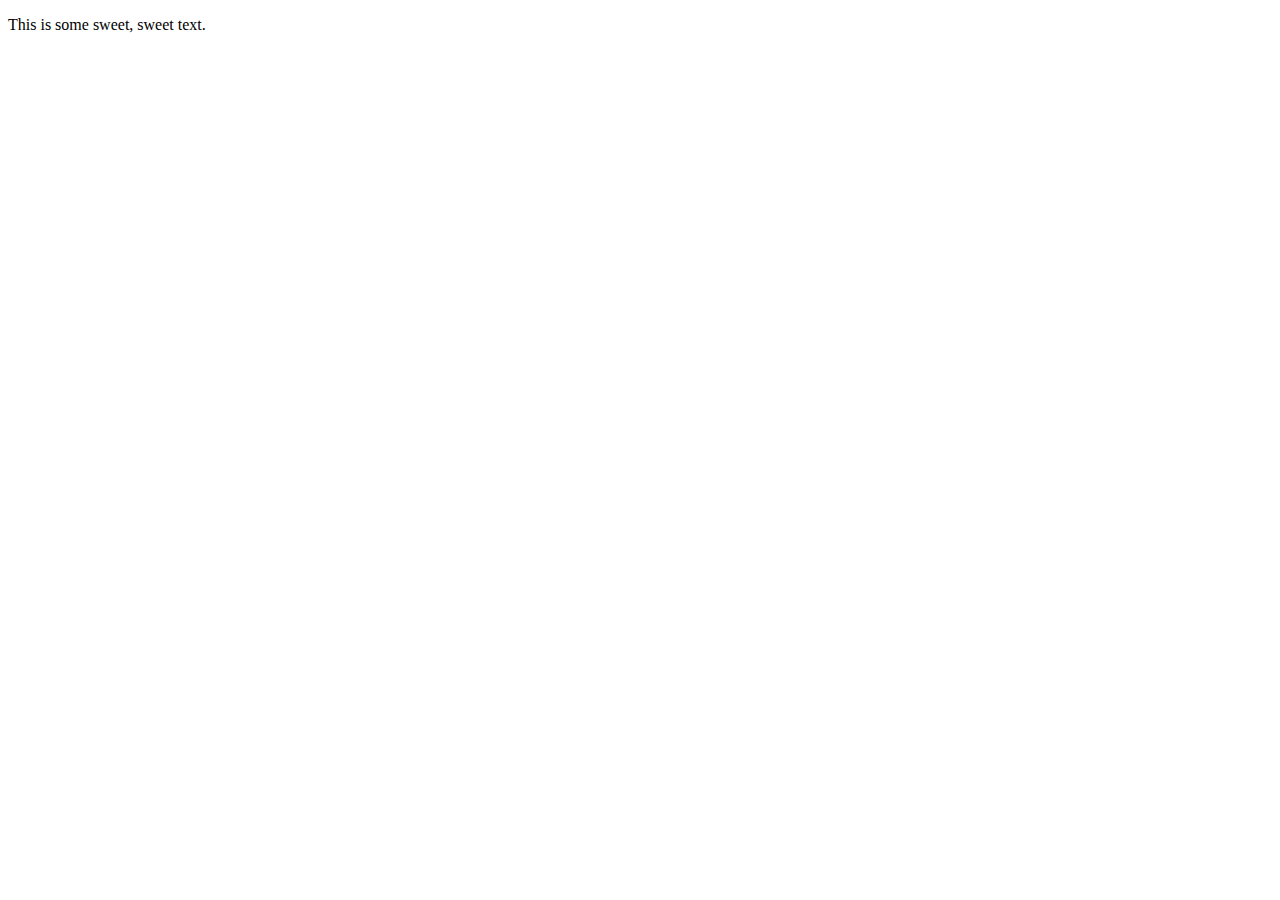
<file: first/index.html>
<!DOCTYPE html>
<html>
<head>
	<title>first.png</title>
	<link type="css/text" rel="stylesheet" href="style.css">
</head>

<body>
	<div id="main">
		<header>
			<div class="top"></div>
			<div class="top"></div>
			<div class="top"></div>
		</header>

		<p>This is some sweet, sweet text.</p>

		<div id="mids">
			<div class="mid"></div>
			<div class="mid"></div>
		</div>

		<div id="bottom">
			<div class="bott"></div>
			<div class="bott">
				<div id="inner"></div>
			</div>
		</div>
	</div>
</body>
</html>
</file>
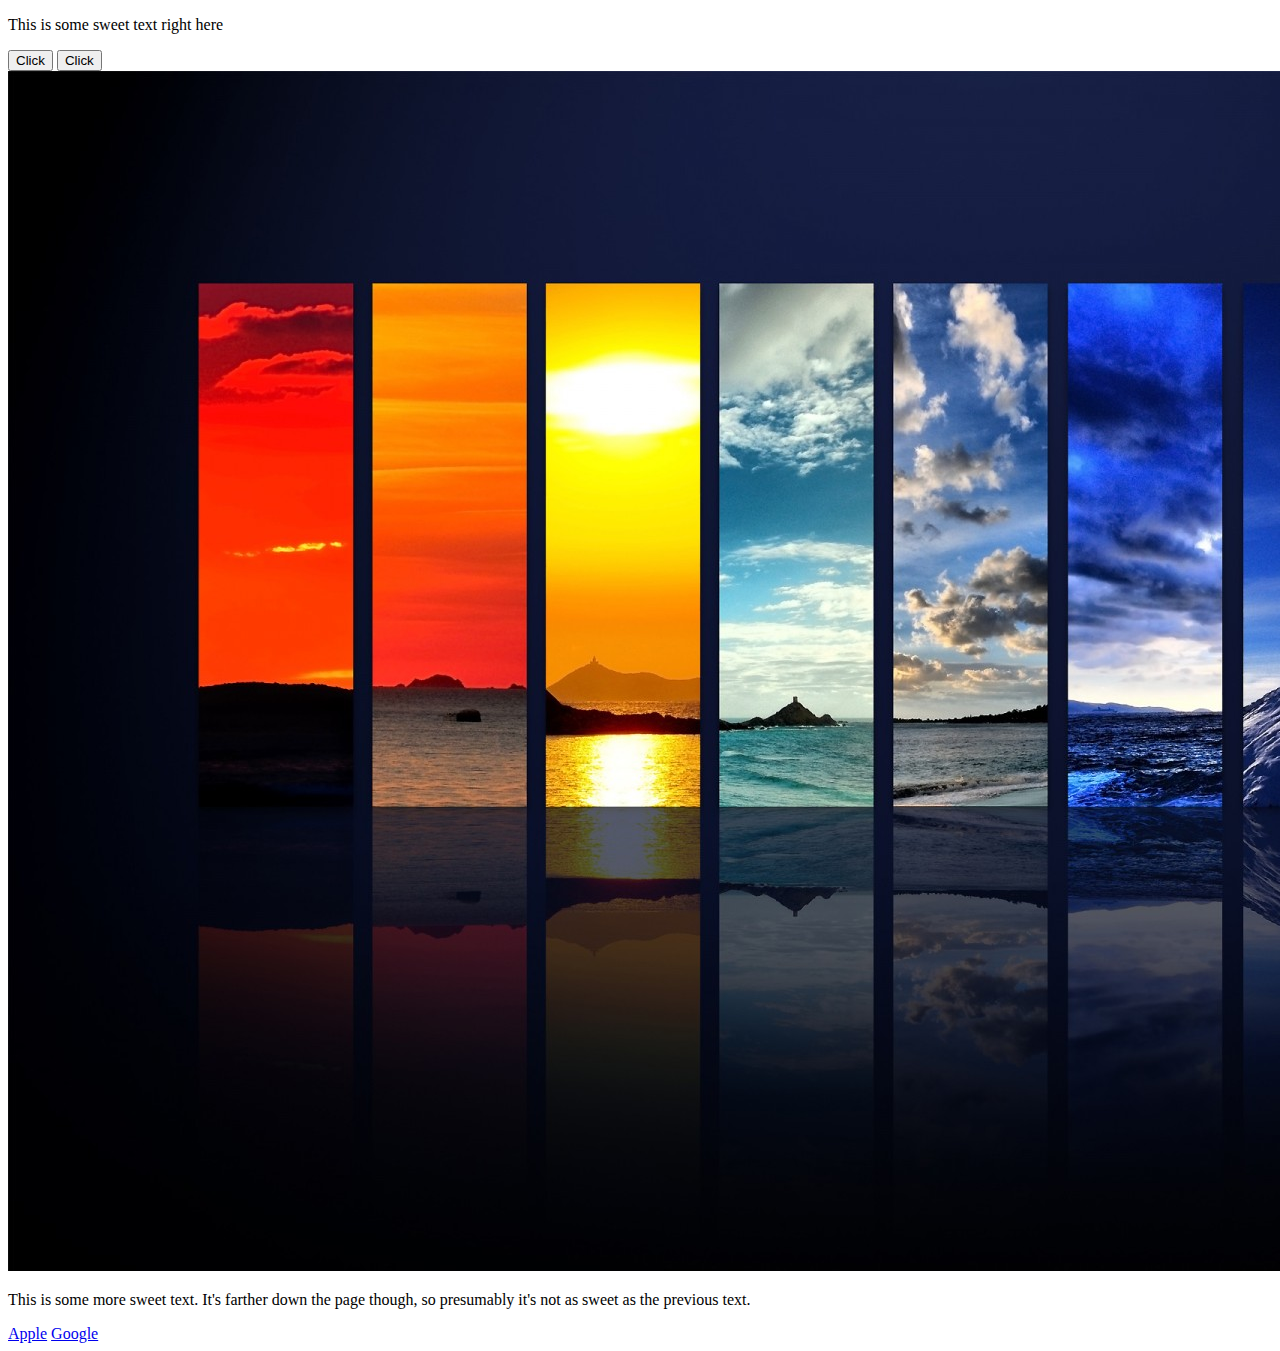
<file: second/index.html>
<!DOCTYPE html>
<html>
<head>
	<title>second.png</title>
	<link type="css/text" rel="stylesheet" href="style.css">
</head>
<body>
	<div id="first">
		<p>This is some sweet text right here</p>
		<button type="button" id="b1" onClick="alert('clicked');">Click</button>
		<button type="button" id="b2" onClick="alert('clicked');">Click</button>
	</div>

	<div id="second">
		<img src="panels.jpg" />
		<p>This is some more sweet text. It's farther down the page though, so presumably it's not as sweet as the previous text.</p>
	</div>

	<footer>
		<a id="a1" href="http://www.apple.com">Apple</a>

		<a id="a2" href="http://www.google.com">Google</a>
	</footer>
</body>
</html>
</file>
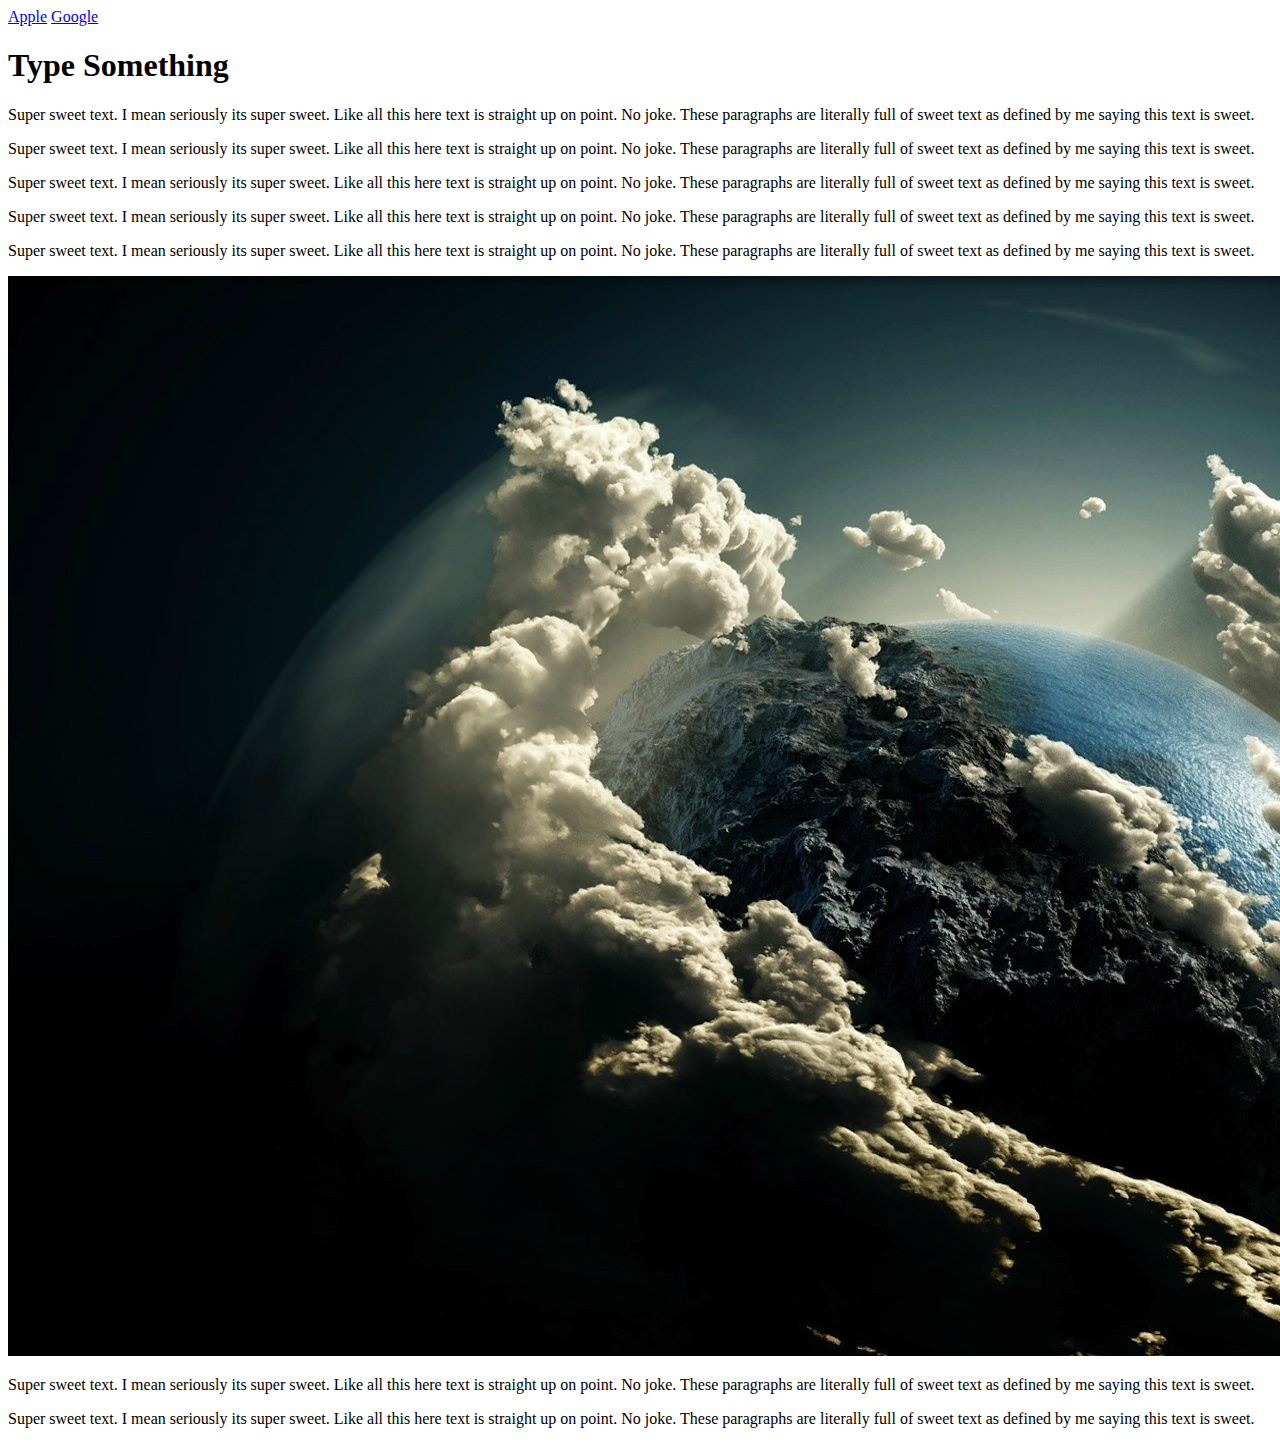
<file: third/index.html>
<!DOCTYPE html>
<html>
<head>
	<title>third.png</title>
	<link type="css/text" rel="stylesheet" href="style.css">
</head>
<body>
	<a id="a1" href="http://www.apple.com">Apple</a>
	<a id="a2" href="http://www.google.com">Google</a>
	<div id="outer">
		<div id="main">
			<h1>Type Something</h1>
			<p>Super sweet text. I mean seriously its super sweet. Like all this here text is straight up on point. No joke. These paragraphs are literally full of sweet text as defined by me saying this text is sweet.</p>
			<p>Super sweet text. I mean seriously its super sweet. Like all this here text is straight up on point. No joke. These paragraphs are literally full of sweet text as defined by me saying this text is sweet.</p>
			<p>Super sweet text. I mean seriously its super sweet. Like all this here text is straight up on point. No joke. These paragraphs are literally full of sweet text as defined by me saying this text is sweet.</p>
			<p>Super sweet text. I mean seriously its super sweet. Like all this here text is straight up on point. No joke. These paragraphs are literally full of sweet text as defined by me saying this text is sweet.</p>
			<p>Super sweet text. I mean seriously its super sweet. Like all this here text is straight up on point. No joke. These paragraphs are literally full of sweet text as defined by me saying this text is sweet.</p>
		</div>
		<div id="main2">
			<img src="earthtitlshift.jpg" />
			<p>Super sweet text. I mean seriously its super sweet. Like all this here text is straight up on point. No joke. These paragraphs are literally full of sweet text as defined by me saying this text is sweet.</p>
			<p>Super sweet text. I mean seriously its super sweet. Like all this here text is straight up on point. No joke. These paragraphs are literally full of sweet text as defined by me saying this text is sweet.</p>
		</div>
	</div>
</body>
</html>
</file>
<file: first/style.css>
body {
	background-color: lightgray;
}
#main {
	height: 100%;
	max-width: 600px;
	background-color: white;
	margin: auto;
}
header {
	height: 100px;
	width: 100%;
	display: flex;
}
.top {
	height: 80%;
	width: 30%;
	margin: auto;
}
header div:nth-child(1) {
	background-color: red;
}
header div:nth-child(2) {
	background-color: #2c9be0;
}
header div:nth-child(3) {
	background-color: #5e5c5c;
}
p {
	height: 150px;
}
#mids {
	height: 200px;
	width: 100%;
	background-color: white;
	display: flex;
}
.mid {
	height: 100%;
	position: relative;
	left: 2.5%;
}
#mids div:nth-child(1) {
	width: 30%;
	background-color: red;
}
#mids div:nth-child(2) {
	width: 65%;
	background-color: #2c9be0;
}
#bottom {
	height: 100px;
	width: 100%;
	background-color: white;
	display: flex;
	margin: 10px auto;
}
.bott {
	height: 90%;
	position: relative;
	left: 2.5%;
	top: 5%;
}
#bottom div:first-child {
	width: 70%;
	background-color: #2c9be0; 
}
#bottom div:nth-child(2) {
	width: 25%;
	background-color: red;
}
#bottom > div > #inner{
	height: 100%;
	width: 76%;
	background-color: #5E5C5C;
	margin: 0 auto;
}
</file>
<file: second/style.css>
body {
	background-color: gray;
	height: 39em;
}
#first {
	width: 90%;
	height:30%;
	background-color: white;
	margin: 0 auto;
}
#first p {
	height: 65%;
	text-align: center;
	font-size: 13px;
	font-family: cursive;
}
button {
	height: 17%;
	width: 12%;
	position: relative;
	left: 5%;
	color: white;
	font-size: 100%;
}
#b1 {
	background-color: red;
	border-color: red;
}
#b2 {
	background-color: blue;
	border-color: blue;
	margin-left: 1%;
}
#second {
	height: 50%;
	width: 90%;
	background-color: white;
	margin: 4% auto;
}
img {
	height: 50%;
	width: 90%;
	margin: 5% auto;
	position: relative;
	left: 5%;
}
#second p {
	font-size: 13px;
	font-family: cursive;
	text-align: center;
	margin: 0 2.5%;
}
footer {
	height: 6%;
	width: 100%;
	background-color: black;
	position: absolute;
	bottom: 0;
}
a {
	position: absolute;
	bottom: 25%;
	right: 5%;
	color: white;
	text-decoration: none;
}
#a1 {
	margin-right: 10%;
}
</file>
<file: third/style.css>
body {
	height: 39em;
	background-color: black;
}
a {
	color: white;
	text-decoration: none;
	margin-left: 5%;
}
#outer {
	display: flex;
	float: left;
	height: 99%;
	margin-left: -8px;
}
#main {
	width: 50%;
	margin: 5% 0;
	background-color: white;
}
#main2 {
	width: 50%;
	margin: 5% 0;
	background-color: white;
}
img {
	height: 20%;
	width: 86%;
	margin-top: 5%;
}
p {
	height: 14%;
	width: 90%;
	margin: 4% -3% 4% 7%;
}
h1 {
	text-align: justify;
	margin-left: 7%;
}
#main2 p {
	margin: 4% 0;
}
</file>
